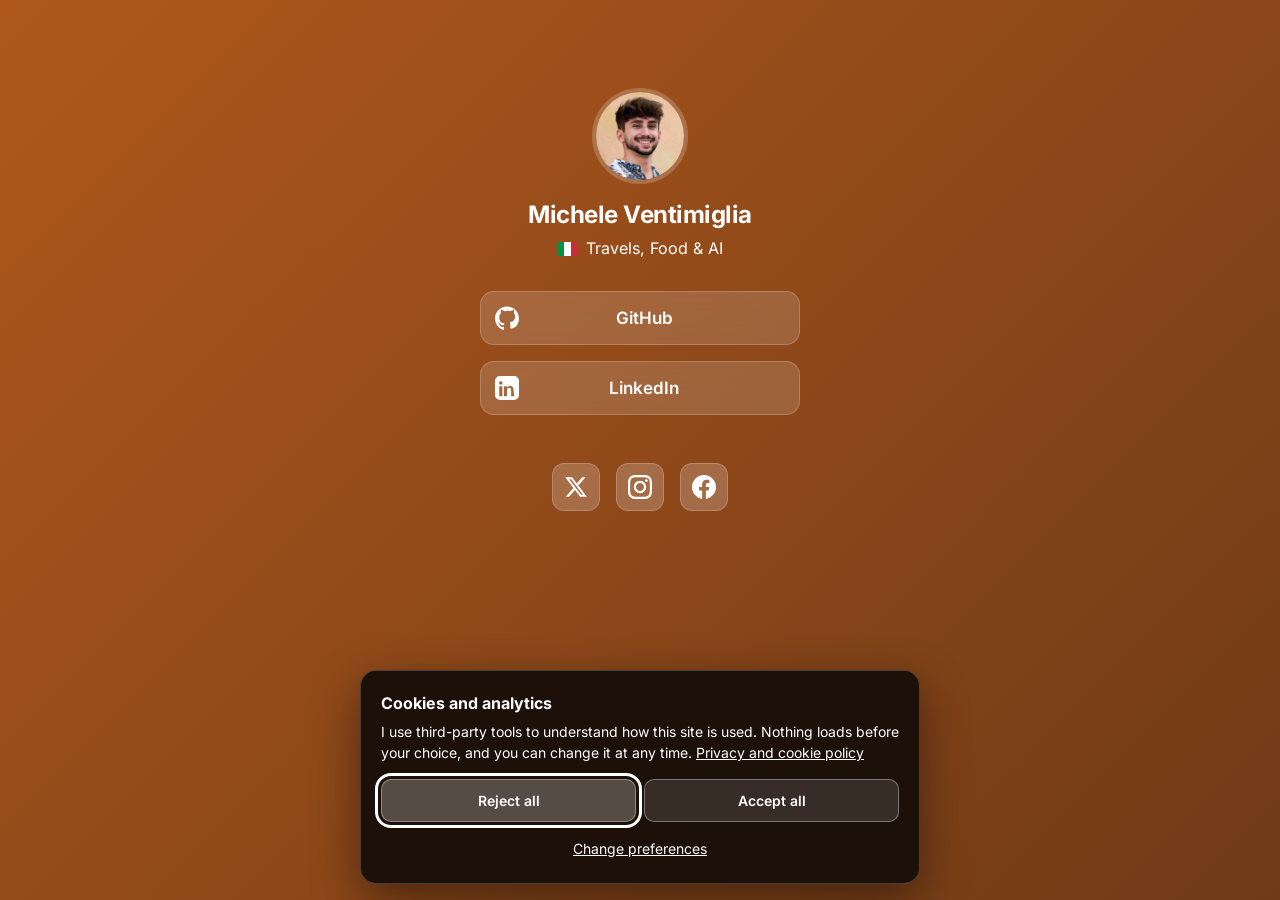
<file: index.html>
<!DOCTYPE html>
<html lang="en">
    <head>
        <meta charset="UTF-8">
        <meta name="viewport" content="width=device-width, initial-scale=1.0">
        <title>Michele Ventimiglia</title>
        <meta name="description" content="Michele Ventimiglia, AI engineer based in Milan. Links to GitHub, LinkedIn and socials.">
        <meta name="referrer" content="strict-origin-when-cross-origin">
        <meta http-equiv="Content-Security-Policy" content="default-src 'self'; script-src 'self' https://www.googletagmanager.com; connect-src 'self' https://*.google-analytics.com https://*.analytics.google.com https://*.googletagmanager.com https://*.g.doubleclick.net https://www.google.com; img-src 'self' data: https://*.google-analytics.com https://*.googletagmanager.com https://*.g.doubleclick.net https://www.google.com; style-src 'self' 'unsafe-inline'; font-src 'self'; frame-src https://www.googletagmanager.com https://td.doubleclick.net; object-src 'none'; base-uri 'self'; form-action 'none'">
        <link rel="preload" href="assets/fonts/inter-latin.woff2" as="font" type="font/woff2" crossorigin>
        <link rel="stylesheet" href="style.css">
    </head>
    <body>
        <a class="skip-link" href="#main">Skip to content</a>
        <!-- Main content -->
        <main class="main-content" id="main">
            <!-- Profile Section -->
            <div class="profile-section">
                <img src="profile.jpg" alt="Portrait of Michele Ventimiglia" width="96" height="96" class="profile-image">
                <h1 class="profile-name">Michele Ventimiglia</h1>
                <p class="profile-bio"><svg class="flag" viewBox="0 0 3 2" width="21" height="14" role="img" aria-label="Italy"><rect width="1" height="2" fill="#009246"/><rect x="1" width="1" height="2" fill="#fff"/><rect x="2" width="1" height="2" fill="#ce2b37"/></svg>Travels, Food &amp; AI</p>
            </div>

            <!-- Links Section -->
            <div class="links-section">
                <a href="https://github.com/MikiTwenty" target="_blank" class="link-button">
                    <span class="icon">
                        <svg xmlns="http://www.w3.org/2000/svg" fill="none" viewBox="0 0 24 24" width="24" height="24">
                            <path fill="currentColor" d="M12 .5C5.38.5 0 5.83 0 12.44c0 5.29 3.44 9.77 8.2 11.36.6.11.82-.26.82-.58 0-.29-.01-1.25-.02-2.27-3.34.73-4.04-1.64-4.04-1.64-.54-1.39-1.32-1.76-1.32-1.76-1.08-.74.08-.73.08-.73 1.19.09 1.82 1.24 1.82 1.24 1.06 1.81 2.78 1.29 3.45.98.11-.78.41-1.3.75-1.6-2.67-.3-5.47-1.35-5.47-6A4.66 4.66 0 0 1 6.07 7.1c-.13-.3-.55-1.52.12-3.14 0 0 1-.32 3.28 1.23a11.12 11.12 0 0 1 2.99-.4c1.01.01 2.03.14 2.98.4 2.29-1.56 3.28-1.23 3.28-1.23.66 1.62.24 2.84.12 3.14.77.84 1.23 1.93 1.23 3.18 0 4.66-2.8 5.7-5.47 6 .43.37.81 1.12.81 2.26 0 1.64-.01 2.97-.01 3.38 0 .32.22.7.83.58C20.57 22.21 24 17.73 24 12.44 24 5.83 18.62.5 12 .5z"/>
                        </svg>
                    </span>
                    <span class="link-text">GitHub</span>
                </a>
                <a href="https://linkedin.com/in/michele-ventimiglia" target="_blank" class="link-button">
                    <span class="icon">
                        <svg xmlns="http://www.w3.org/2000/svg" fill="none" viewBox="0 0 24 24" width="24" height="24">
                            <path fill="currentColor" d="M19 0h-14a5 5 0 0 0-5 5v14a5 5 0 0 0 5 5h14a5 5 0 0 0 5-5v-14a5 5 0 0 0-5-5Zm-11.66 20.34h-3.09v-10.12h3.09zm-1.54-11.49a1.8 1.8 0 1 1 0-3.6 1.8 1.8 0 0 1 0 3.6zm13.42 11.49h-3.09v-5.52c0-1.32-.03-3-1.91-3-1.91 0-2.2 1.49-2.2 2.89v5.63h-3.09v-10.12h2.97v1.38h.04c.41-.77 1.42-1.58 2.93-1.58 3.14 0 3.72 2.06 3.72 4.74z"/>
                        </svg>
                    </span>
                    <span class="link-text">LinkedIn</span>
                </a>
            </div>

            <!-- Social Icons Section -->
            <div class="social-section">
                <a href="https://twitter.com/MikiTwenty" target="_blank" class="social-icon active" title="Twitter/X">
                    <svg viewBox="0 0 24 24" fill="currentColor">
                        <path d="M18.244 2.25h3.308l-7.227 8.26 8.502 11.24H16.17l-5.214-6.817L4.99 21.75H1.68l7.73-8.835L1.254 2.25H8.08l4.713 6.231zm-1.161 17.52h1.833L7.084 4.126H5.117z"/>
                    </svg>
                </a>

                <a href="https://instagram.com/miki.twenty" target="_blank" class="social-icon active" title="Instagram">
                    <svg viewBox="0 0 24 24" fill="currentColor">
                        <path d="M12 2.163c3.204 0 3.584.012 4.85.07 3.252.148 4.771 1.691 4.919 4.919.058 1.265.069 1.645.069 4.849 0 3.205-.012 3.584-.069 4.849-.149 3.225-1.664 4.771-4.919 4.919-1.266.058-1.644.07-4.85.07-3.204 0-3.584-.012-4.849-.07-3.26-.149-4.771-1.699-4.919-4.92-.058-1.265-.07-1.644-.07-4.849 0-3.204.013-3.583.07-4.849.149-3.227 1.664-4.771 4.919-4.919 1.266-.057 1.645-.069 4.849-.069zm0-2.163c-3.259 0-3.667.014-4.947.072-4.358.2-6.78 2.618-6.98 6.98-.059 1.281-.073 1.689-.073 4.948 0 3.259.014 3.668.072 4.948.2 4.358 2.618 6.78 6.98 6.98 1.281.058 1.689.072 4.948.072 3.259 0 3.668-.014 4.948-.072 4.354-.2 6.782-2.618 6.979-6.98.059-1.28.073-1.689.073-4.948 0-3.259-.014-3.667-.072-4.947-.196-4.354-2.617-6.78-6.979-6.98-1.281-.059-1.69-.073-4.949-.073zm0 5.838c-3.403 0-6.162 2.759-6.162 6.162s2.759 6.163 6.162 6.163 6.162-2.759 6.162-6.163c0-3.403-2.759-6.162-6.162-6.162zm0 10.162c-2.209 0-4-1.79-4-4 0-2.209 1.791-4 4-4s4 1.791 4 4c0 2.21-1.791 4-4 4zm6.406-11.845c-.796 0-1.441.645-1.441 1.44s.645 1.44 1.441 1.44c.795 0 1.439-.645 1.439-1.44s-.644-1.44-1.439-1.44z"/>
                    </svg>
                </a>

                <a href="https://facebook.com/miketwenty" target="_blank" class="social-icon active" title="Facebook">
                    <svg viewBox="0 0 24 24" fill="currentColor">
                        <path d="M24 12.073c0-6.627-5.373-12-12-12s-12 5.373-12 12c0 5.99 4.388 10.954 10.125 11.854v-8.385H7.078v-3.47h3.047V9.43c0-3.007 1.792-4.669 4.533-4.669 1.312 0 2.686.235 2.686.235v2.953H15.83c-1.491 0-1.956.925-1.956 1.874v2.25h3.328l-.532 3.47h-2.796v8.385C19.612 23.027 24 18.062 24 12.073z"/>
                    </svg>
                </a>
            </div>
        </main>

        <footer class="site-footer">
            <span>© 2026 Michele Ventimiglia</span>
            <span aria-hidden="true">·</span>
            <a href="privacy.html">Privacy &amp; Cookie</a>
            <span aria-hidden="true">·</span>
            <a href="privacy.html#legal">Legal notice</a>
            <span aria-hidden="true">·</span>
            <button type="button" class="linklike" data-cc-open>Cookie settings</button>
        </footer>

        <script src="consent.js"></script>
        <script src="script.js"></script>
    </body>
</html>
</file>
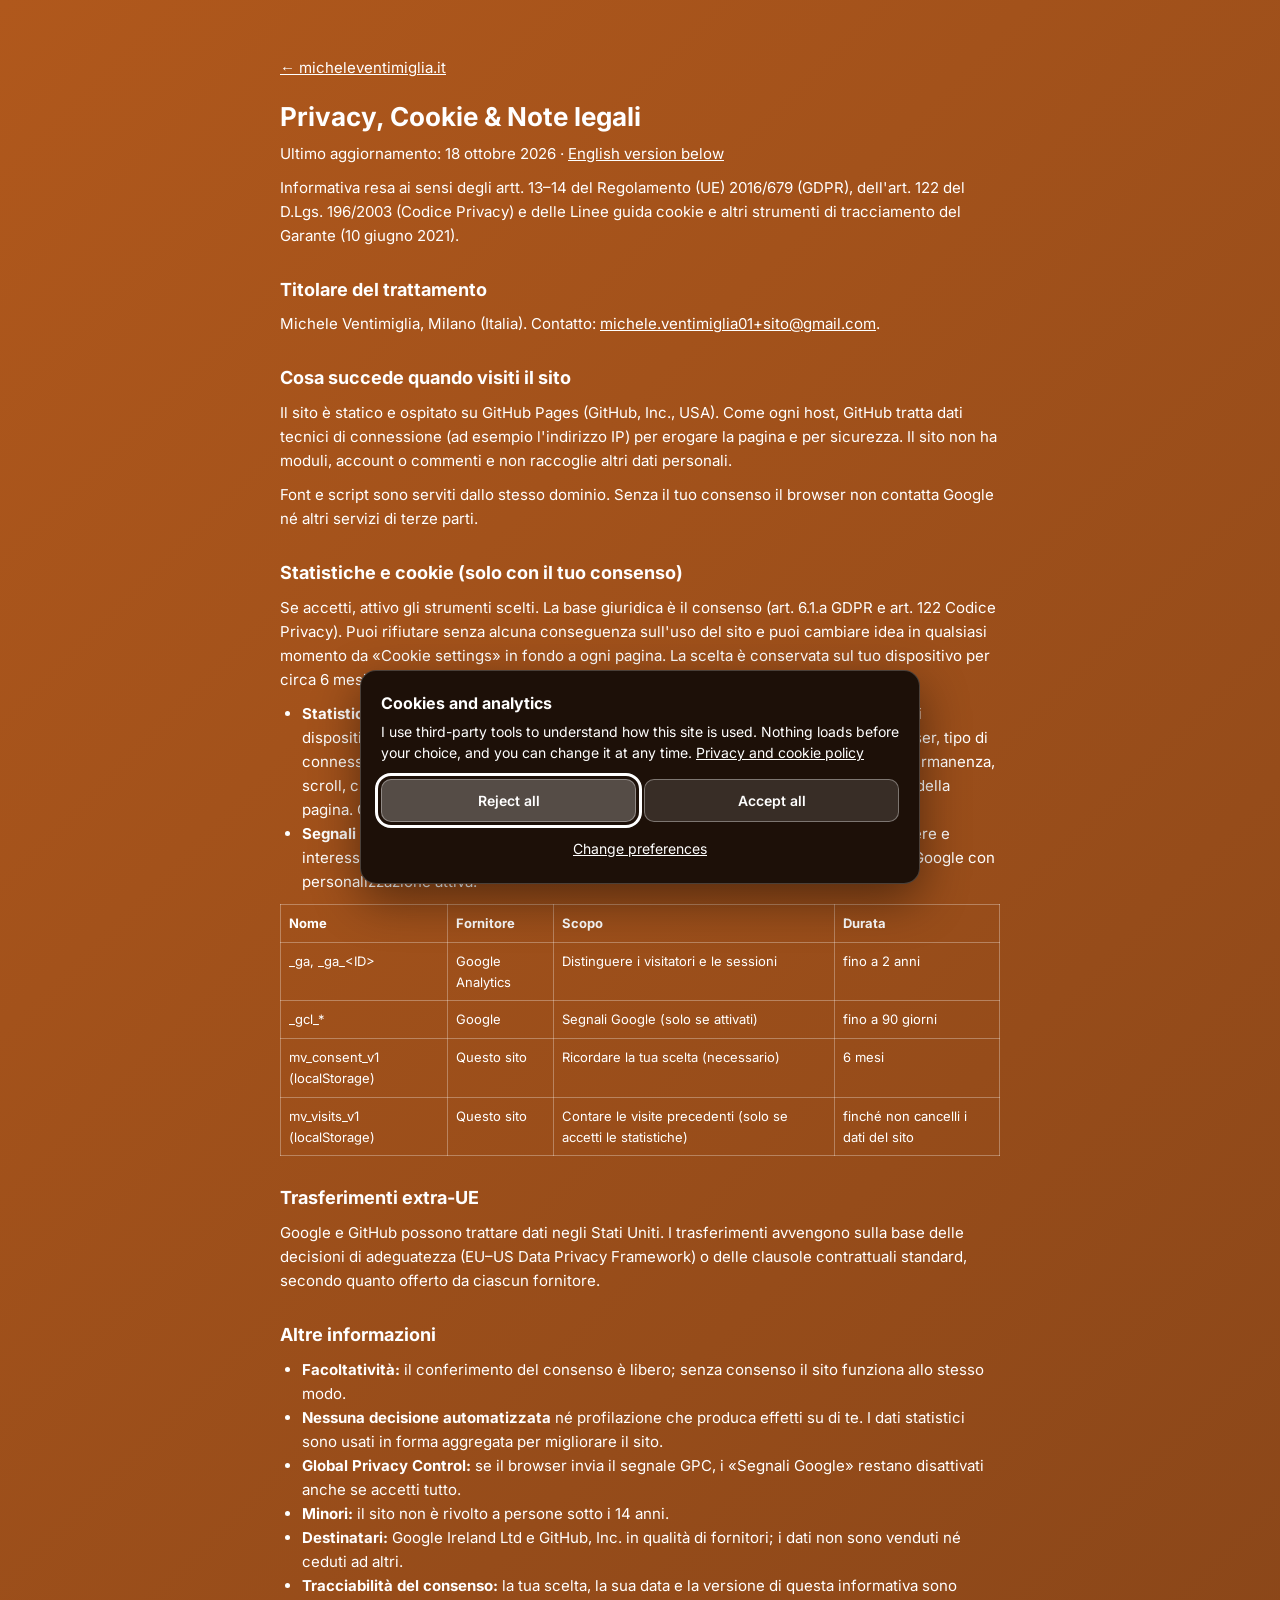
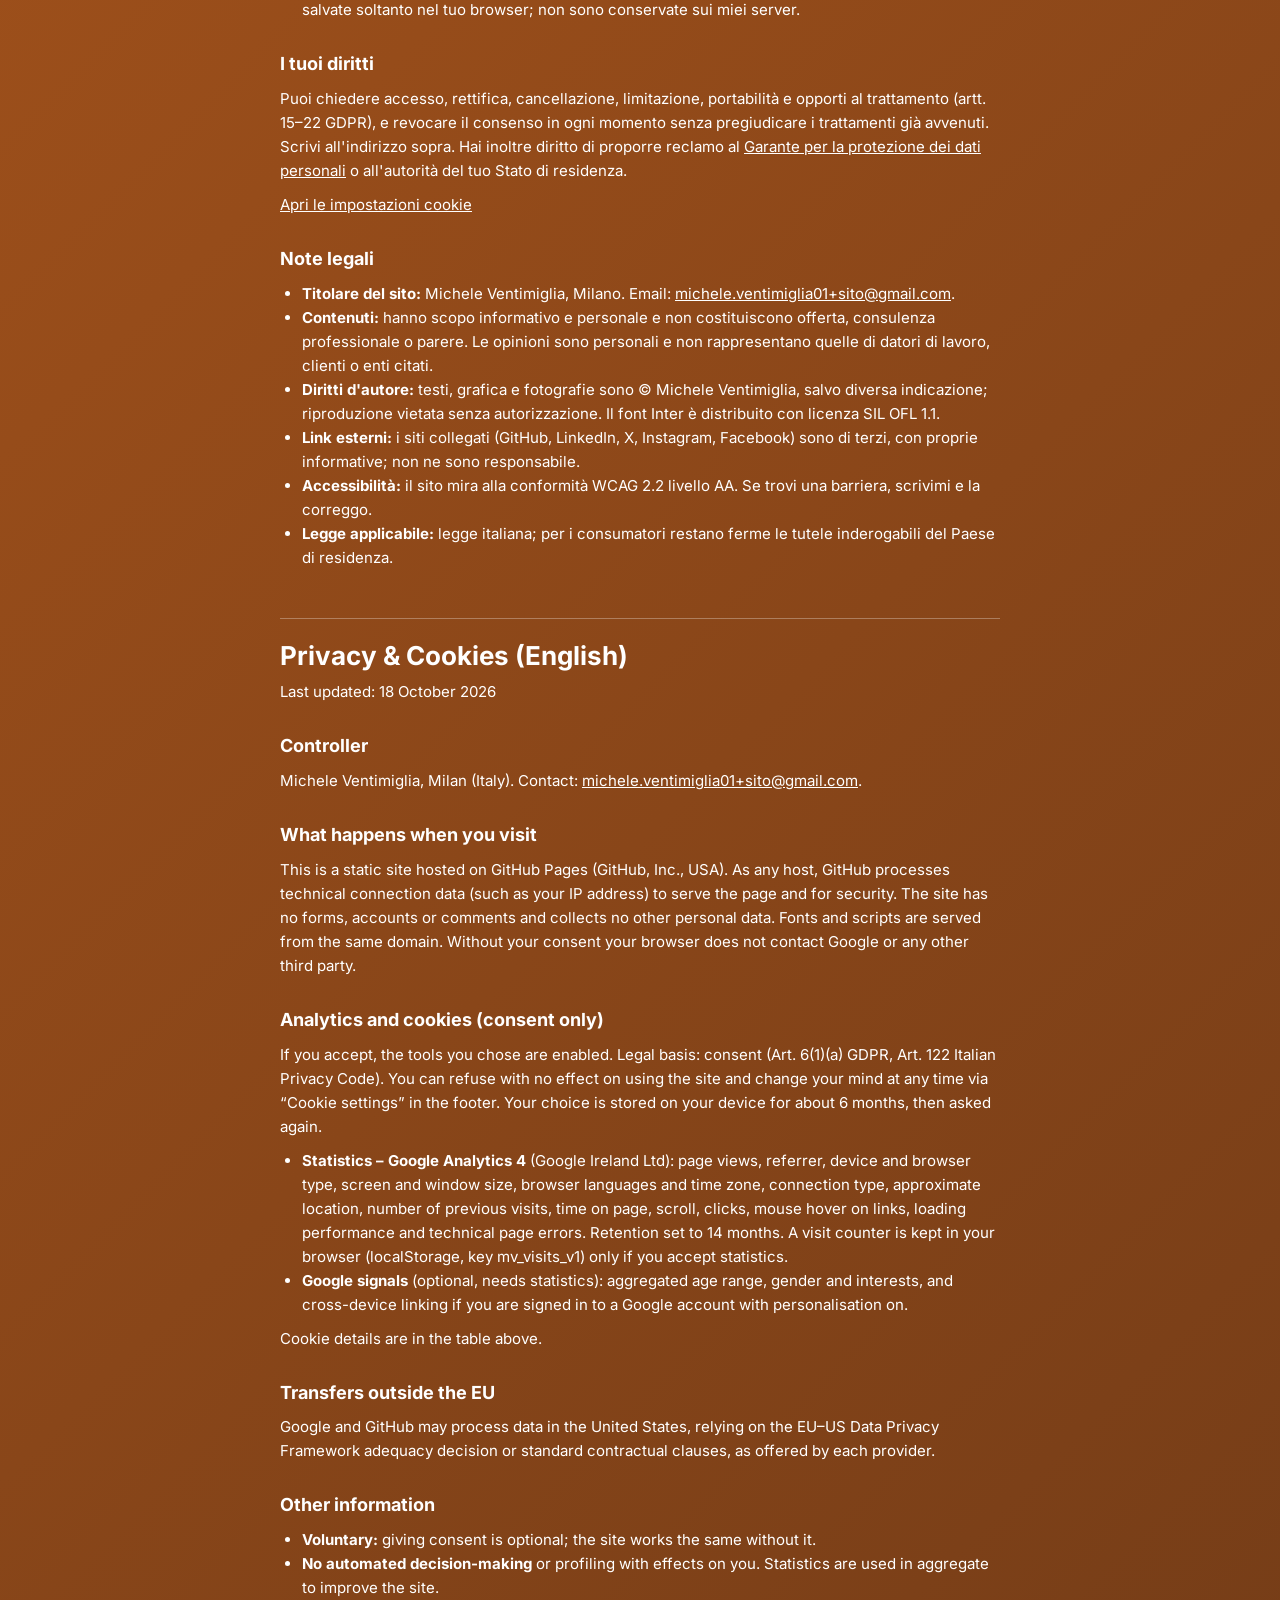
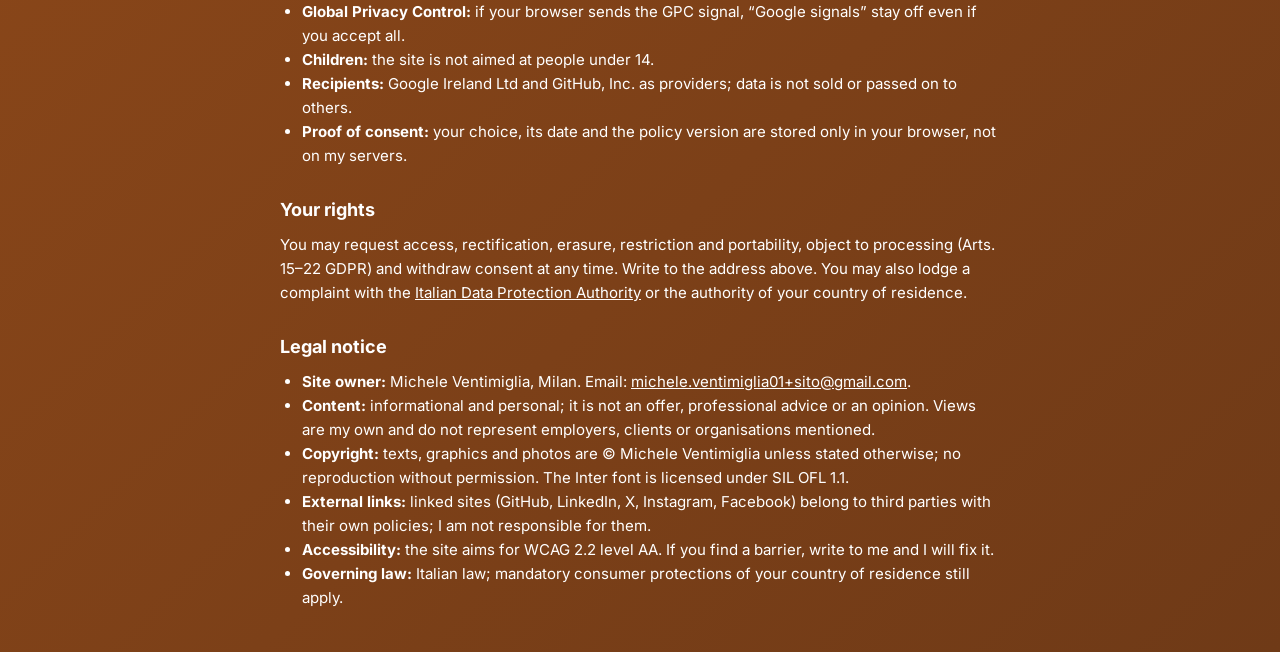
<file: privacy.html>
<!DOCTYPE html>
<html lang="it">
    <head>
        <meta charset="UTF-8">
        <meta name="viewport" content="width=device-width, initial-scale=1.0">
        <meta name="robots" content="noindex">
        <meta name="referrer" content="strict-origin-when-cross-origin">
        <meta http-equiv="Content-Security-Policy" content="default-src 'self'; script-src 'self' https://www.googletagmanager.com; connect-src 'self' https://*.google-analytics.com https://*.analytics.google.com https://*.googletagmanager.com https://*.g.doubleclick.net https://www.google.com; img-src 'self' data: https://*.google-analytics.com https://*.googletagmanager.com https://*.g.doubleclick.net https://www.google.com; style-src 'self' 'unsafe-inline'; font-src 'self'; frame-src https://www.googletagmanager.com https://td.doubleclick.net; object-src 'none'; base-uri 'self'; form-action 'none'">
        <title>Privacy, Cookie &amp; Legal · Michele Ventimiglia</title>
        <link rel="preload" href="assets/fonts/inter-latin.woff2" as="font" type="font/woff2" crossorigin>
        <link rel="stylesheet" href="style.css">
        <style>
            .doc { width: 100%; max-width: 720px; padding-top: 24px; line-height: 1.6; font-size: 15px; }
            .doc h1 { font-size: 26px; margin-bottom: 4px; }
            .doc h2 { font-size: 18px; margin: 28px 0 8px; }
            .doc p, .doc ul { margin-bottom: 10px; }
            .doc ul { padding-left: 22px; }
            .doc a { color: #fff; }
            .doc table { width: 100%; border-collapse: collapse; font-size: 13px; margin-bottom: 10px; }
            .doc th, .doc td { text-align: left; vertical-align: top; padding: 8px; border: 1px solid rgba(255, 255, 255, 0.3); }
            .doc .lang { margin-top: 48px; padding-top: 16px; border-top: 1px solid rgba(255, 255, 255, 0.3); }
            .doc .back { display: inline-block; margin-bottom: 16px; }
        </style>
    </head>
    <body>
        <main class="doc">
            <a class="back" href="./">← micheleventimiglia.it</a>

            <h1>Privacy, Cookie &amp; Note legali</h1>
            <p>Ultimo aggiornamento: 18 ottobre 2026 · <a href="#en">English version below</a></p>
            <p>Informativa resa ai sensi degli artt. 13–14 del Regolamento (UE) 2016/679 (GDPR), dell'art. 122 del D.Lgs. 196/2003 (Codice Privacy) e delle Linee guida cookie e altri strumenti di tracciamento del Garante (10 giugno 2021).</p>

            <h2>Titolare del trattamento</h2>
            <p>Michele Ventimiglia, Milano (Italia). Contatto: <a href="mailto:michele.ventimiglia01+sito@gmail.com">michele.ventimiglia01+sito@gmail.com</a>.</p>

            <h2>Cosa succede quando visiti il sito</h2>
            <p>Il sito è statico e ospitato su GitHub Pages (GitHub, Inc., USA). Come ogni host, GitHub tratta dati tecnici di connessione (ad esempio l'indirizzo IP) per erogare la pagina e per sicurezza. Il sito non ha moduli, account o commenti e non raccoglie altri dati personali.</p>
            <p>Font e script sono serviti dallo stesso dominio. Senza il tuo consenso il browser non contatta Google né altri servizi di terze parti.</p>

            <h2>Statistiche e cookie (solo con il tuo consenso)</h2>
            <p>Se accetti, attivo gli strumenti scelti. La base giuridica è il consenso (art. 6.1.a GDPR e art. 122 Codice Privacy). Puoi rifiutare senza alcuna conseguenza sull'uso del sito e puoi cambiare idea in qualsiasi momento da «Cookie settings» in fondo a ogni pagina. La scelta è conservata sul tuo dispositivo per circa 6 mesi, poi ti viene richiesta di nuovo.</p>
            <ul>
                <li><strong>Statistiche – Google Analytics 4</strong> (Google Ireland Ltd): pagine viste, provenienza, tipo di dispositivo e browser, dimensione di schermo e finestra, lingue e fuso orario del browser, tipo di connessione, area geografica approssimativa, numero di visite precedenti, tempo di permanenza, scroll, click, passaggio del mouse sui link, prestazioni di caricamento ed errori tecnici della pagina. Conservazione impostata a 14 mesi.</li>
                <li><strong>Segnali Google</strong> (facoltativo, richiede le statistiche): dati aggregati su fascia di età, genere e interessi e collegamento tra i tuoi dispositivi, se hai effettuato l'accesso a un account Google con personalizzazione attiva.</li>
            </ul>
            <table>
                <thead><tr><th>Nome</th><th>Fornitore</th><th>Scopo</th><th>Durata</th></tr></thead>
                <tbody>
                    <tr><td>_ga, _ga_&lt;ID&gt;</td><td>Google Analytics</td><td>Distinguere i visitatori e le sessioni</td><td>fino a 2 anni</td></tr>
                    <tr><td>_gcl_*</td><td>Google</td><td>Segnali Google (solo se attivati)</td><td>fino a 90 giorni</td></tr>
                    <tr><td>mv_consent_v1 (localStorage)</td><td>Questo sito</td><td>Ricordare la tua scelta (necessario)</td><td>6 mesi</td></tr>
                    <tr><td>mv_visits_v1 (localStorage)</td><td>Questo sito</td><td>Contare le visite precedenti (solo se accetti le statistiche)</td><td>finché non cancelli i dati del sito</td></tr>
                </tbody>
            </table>

            <h2>Trasferimenti extra-UE</h2>
            <p>Google e GitHub possono trattare dati negli Stati Uniti. I trasferimenti avvengono sulla base delle decisioni di adeguatezza (EU–US Data Privacy Framework) o delle clausole contrattuali standard, secondo quanto offerto da ciascun fornitore.</p>

            <h2>Altre informazioni</h2>
            <ul>
                <li><strong>Facoltatività:</strong> il conferimento del consenso è libero; senza consenso il sito funziona allo stesso modo.</li>
                <li><strong>Nessuna decisione automatizzata</strong> né profilazione che produca effetti su di te. I dati statistici sono usati in forma aggregata per migliorare il sito.</li>
                <li><strong>Global Privacy Control:</strong> se il browser invia il segnale GPC, i «Segnali Google» restano disattivati anche se accetti tutto.</li>
                <li><strong>Minori:</strong> il sito non è rivolto a persone sotto i 14 anni.</li>
                <li><strong>Destinatari:</strong> Google Ireland Ltd e GitHub, Inc. in qualità di fornitori; i dati non sono venduti né ceduti ad altri.</li>
                <li><strong>Tracciabilità del consenso:</strong> la tua scelta, la sua data e la versione di questa informativa sono salvate soltanto nel tuo browser; non sono conservate sui miei server.</li>
            </ul>

            <h2>I tuoi diritti</h2>
            <p>Puoi chiedere accesso, rettifica, cancellazione, limitazione, portabilità e opporti al trattamento (artt. 15–22 GDPR), e revocare il consenso in ogni momento senza pregiudicare i trattamenti già avvenuti. Scrivi all'indirizzo sopra. Hai inoltre diritto di proporre reclamo al <a href="https://www.garanteprivacy.it">Garante per la protezione dei dati personali</a> o all'autorità del tuo Stato di residenza.</p>

            <p><button type="button" class="linklike" data-cc-open>Apri le impostazioni cookie</button></p>

            <h2 id="legal">Note legali</h2>
            <ul>
                <li><strong>Titolare del sito:</strong> Michele Ventimiglia, Milano. Email: <a href="mailto:michele.ventimiglia01+sito@gmail.com">michele.ventimiglia01+sito@gmail.com</a>.</li>
                <!-- Se il sito è usato per un'attività professionale con partita IVA, aggiungere qui P. IVA e REA/albo (art. 7 D.Lgs. 70/2003). -->
                <li><strong>Contenuti:</strong> hanno scopo informativo e personale e non costituiscono offerta, consulenza professionale o parere. Le opinioni sono personali e non rappresentano quelle di datori di lavoro, clienti o enti citati.</li>
                <li><strong>Diritti d'autore:</strong> testi, grafica e fotografie sono © Michele Ventimiglia, salvo diversa indicazione; riproduzione vietata senza autorizzazione. Il font Inter è distribuito con licenza SIL OFL 1.1.</li>
                <li><strong>Link esterni:</strong> i siti collegati (GitHub, LinkedIn, X, Instagram, Facebook) sono di terzi, con proprie informative; non ne sono responsabile.</li>
                <li><strong>Accessibilità:</strong> il sito mira alla conformità WCAG 2.2 livello AA. Se trovi una barriera, scrivimi e la correggo.</li>
                <li><strong>Legge applicabile:</strong> legge italiana; per i consumatori restano ferme le tutele inderogabili del Paese di residenza.</li>
            </ul>

            <section class="lang" id="en" lang="en">
                <h1>Privacy &amp; Cookies (English)</h1>
                <p>Last updated: 18 October 2026</p>

                <h2>Controller</h2>
                <p>Michele Ventimiglia, Milan (Italy). Contact: <a href="mailto:michele.ventimiglia01+sito@gmail.com">michele.ventimiglia01+sito@gmail.com</a>.</p>

                <h2>What happens when you visit</h2>
                <p>This is a static site hosted on GitHub Pages (GitHub, Inc., USA). As any host, GitHub processes technical connection data (such as your IP address) to serve the page and for security. The site has no forms, accounts or comments and collects no other personal data. Fonts and scripts are served from the same domain. Without your consent your browser does not contact Google or any other third party.</p>

                <h2>Analytics and cookies (consent only)</h2>
                <p>If you accept, the tools you chose are enabled. Legal basis: consent (Art. 6(1)(a) GDPR, Art. 122 Italian Privacy Code). You can refuse with no effect on using the site and change your mind at any time via “Cookie settings” in the footer. Your choice is stored on your device for about 6 months, then asked again.</p>
                <ul>
                    <li><strong>Statistics – Google Analytics 4</strong> (Google Ireland Ltd): page views, referrer, device and browser type, screen and window size, browser languages and time zone, connection type, approximate location, number of previous visits, time on page, scroll, clicks, mouse hover on links, loading performance and technical page errors. Retention set to 14 months. A visit counter is kept in your browser (localStorage, key mv_visits_v1) only if you accept statistics.</li>
                    <li><strong>Google signals</strong> (optional, needs statistics): aggregated age range, gender and interests, and cross-device linking if you are signed in to a Google account with personalisation on.</li>
                </ul>
                <p>Cookie details are in the table above.</p>

                <h2>Transfers outside the EU</h2>
                <p>Google and GitHub may process data in the United States, relying on the EU–US Data Privacy Framework adequacy decision or standard contractual clauses, as offered by each provider.</p>

                <h2>Other information</h2>
                <ul>
                    <li><strong>Voluntary:</strong> giving consent is optional; the site works the same without it.</li>
                    <li><strong>No automated decision-making</strong> or profiling with effects on you. Statistics are used in aggregate to improve the site.</li>
                    <li><strong>Global Privacy Control:</strong> if your browser sends the GPC signal, “Google signals” stay off even if you accept all.</li>
                    <li><strong>Children:</strong> the site is not aimed at people under 14.</li>
                    <li><strong>Recipients:</strong> Google Ireland Ltd and GitHub, Inc. as providers; data is not sold or passed on to others.</li>
                    <li><strong>Proof of consent:</strong> your choice, its date and the policy version are stored only in your browser, not on my servers.</li>
                </ul>

                <h2>Your rights</h2>
                <p>You may request access, rectification, erasure, restriction and portability, object to processing (Arts. 15–22 GDPR) and withdraw consent at any time. Write to the address above. You may also lodge a complaint with the <a href="https://www.garanteprivacy.it">Italian Data Protection Authority</a> or the authority of your country of residence.</p>

                <h2 id="legal-en">Legal notice</h2>
                <ul>
                    <li><strong>Site owner:</strong> Michele Ventimiglia, Milan. Email: <a href="mailto:michele.ventimiglia01+sito@gmail.com">michele.ventimiglia01+sito@gmail.com</a>.</li>
                    <li><strong>Content:</strong> informational and personal; it is not an offer, professional advice or an opinion. Views are my own and do not represent employers, clients or organisations mentioned.</li>
                    <li><strong>Copyright:</strong> texts, graphics and photos are © Michele Ventimiglia unless stated otherwise; no reproduction without permission. The Inter font is licensed under SIL OFL 1.1.</li>
                    <li><strong>External links:</strong> linked sites (GitHub, LinkedIn, X, Instagram, Facebook) belong to third parties with their own policies; I am not responsible for them.</li>
                    <li><strong>Accessibility:</strong> the site aims for WCAG 2.2 level AA. If you find a barrier, write to me and I will fix it.</li>
                    <li><strong>Governing law:</strong> Italian law; mandatory consumer protections of your country of residence still apply.</li>
                </ul>
            </section>
        </main>

        <script src="consent.js"></script>
    </body>
</html>
</file>
<file: style.css>
@font-face {
    font-family: "Inter";
    font-style: normal;
    font-weight: 400 700;
    font-display: swap;
    src: url("assets/fonts/inter-latin.woff2") format("woff2");
    unicode-range: U+0000-00FF, U+0131, U+0152-0153, U+02BB-02BC, U+02C6, U+02DA, U+02DC, U+0304, U+0308, U+0329, U+2000-206F, U+20AC, U+2122, U+2191, U+2193, U+2212, U+2215, U+FEFF, U+FFFD;
}

* {
    margin: 0;
    padding: 0;
    box-sizing: border-box;
}

body {
    font-family: "Inter", -apple-system, BlinkMacSystemFont, "Segoe UI", "Roboto", sans-serif;
    background: linear-gradient(135deg, #b0581c 0%, #6f3a17 100%);
    min-height: 100vh;
    display: flex;
    flex-direction: column;
    align-items: center;
    justify-content: flex-start;
    padding: 32px 16px;
    color: white;
}

.main-content {
    flex: 1 0 auto;
    display: flex;
    flex-direction: column;
    align-items: center;
    justify-content: flex-start;
    min-height: 0;
    width: 100%;
    padding-top: 56px;
}

/* Profile Section */
.profile-section {
    display: flex;
    flex-direction: column;
    align-items: center;
    text-align: center;
    margin-bottom: 32px;
    animation: fadeInUp 0.6s ease-out;
}

.profile-image {
    width: 96px;
    height: 96px;
    border-radius: 50%;
    border: 4px solid rgba(255, 255, 255, 0.2);
    margin-bottom: 16px;
    transition: transform 0.3s ease;
}

.profile-image:hover {
    transform: scale(1.05);
}

.profile-name {
    font-size: 24px;
    font-weight: 700;
    margin-bottom: 8px;
    letter-spacing: -0.02em;
}

.profile-bio {
    font-size: 16px;
    font-weight: 400;
    opacity: 1;
    max-width: 320px;
    line-height: 1.4;
}

.flag {
    display: inline-block;
    vertical-align: -2px;
    margin-right: 8px;
    border-radius: 2px;
}

/* Links Section */
.links-section {
    display: flex;
    flex-direction: column;
    gap: 16px;
    width: 100%;
    max-width: 320px;
}

.link-button {
    display: flex;
    align-items: center;
    justify-content: center;
    padding: 16px 20px;
    background: rgba(255, 255, 255, 0.15);
    backdrop-filter: blur(10px);
    border: 1px solid rgba(255, 255, 255, 0.2);
    border-radius: 14px;
    text-decoration: none;
    color: white;
    font-weight: 600;
    font-size: 17px;
    transition: all 0.3s ease;
    position: relative;
    overflow: hidden;
    transform: translateY(0);
}

.link-button::before {
    content: "";
    position: absolute;
    top: 0;
    left: -100%;
    width: 100%;
    height: 100%;
    background: linear-gradient(90deg, transparent, rgba(255, 255, 255, 0.2), transparent);
    transition: left 0.6s;
}

.link-button:hover::before {
    left: 100%;
}

.link-button:hover {
    background: rgba(255, 255, 255, 0.25);
    transform: translateY(-2px);
    box-shadow: 0 8px 32px rgba(0, 0, 0, 0.2);
    border-color: rgba(255, 255, 255, 0.3);
}

.link-text {
    position: relative;
    z-index: 1;
}

.icon {
    display: inline-flex;
    align-items: center;
    justify-content: center;
    margin-right: 16px;
    position: absolute;
    left: 14px;
}

.link-button .link-text {
    width: 100%;
    text-align: center;
    padding-left: 8px;
}

/* Social Icons Section */
.social-section {
    display: flex;
    justify-content: center;
    gap: 16px;
    padding: 0 16px;
    box-sizing: border-box;
    margin-top: 48px;
    width: 100%;
    max-width: 320px;
}

.social-icon {
    width: 48px;
    height: 48px;
    display: flex;
    align-items: center;
    justify-content: center;
    background: rgba(255, 255, 255, 0.2);
    border-color: rgba(255, 255, 255, 0.3);
    border: 1px solid rgba(255, 255, 255, 0.2);
    border-radius: 12px;
    color: white;
    text-decoration: none;
    transition: all 0.3s ease;
    backdrop-filter: blur(10px);
}

.social-icon svg {
    width: 24px;
    height: 24px;
    transition: transform 0.3s ease;
}

.social-icon.active:hover {
    background: rgba(255, 255, 255, 0.3);
    transform: translateY(-2px);
    box-shadow: 0 8px 24px rgba(0, 0, 0, 0.2);
}

.social-icon:hover svg {
    transform: scale(1.1);
}

/* Accessibility */
.skip-link {
    position: absolute;
    left: 16px;
    top: -64px;
    padding: 10px 16px;
    background: #1d1008;
    color: #fff;
    border-radius: 8px;
    z-index: 1100;
}

.skip-link:focus {
    top: 16px;
}

a:focus-visible,
button:focus-visible,
input:focus-visible {
    outline: 3px solid #fff;
    outline-offset: 3px;
}

/* Footer */
.site-footer {
    flex-shrink: 0;
    display: flex;
    flex-wrap: wrap;
    justify-content: center;
    gap: 8px;
    align-items: center;
    margin-top: 40px;
    font-size: 13px;
}

.site-footer a,
.linklike {
    color: white;
    opacity: 1;
    background: none;
    border: 0;
    padding: 0;
    font: inherit;
    text-decoration: underline;
    cursor: pointer;
}

.site-footer a:hover,
.linklike:hover {
    opacity: 1;
}

/* Cookie banner */
#cc {
    position: fixed;
    left: 16px;
    right: 16px;
    bottom: 16px;
    max-width: 560px;
    margin: 0 auto;
    padding: 20px;
    background: #1d1008;
    color: #fff;
    border: 1px solid rgba(255, 255, 255, 0.2);
    border-radius: 16px;
    box-shadow: 0 16px 48px rgba(0, 0, 0, 0.45);
    font-size: 14px;
    line-height: 1.5;
    z-index: 1000;
    max-height: calc(100vh - 32px);
    overflow-y: auto;
}

#cc h2 {
    font-size: 16px;
    margin-bottom: 6px;
}

#cc a {
    color: #fff;
}

.cc-opts {
    display: flex;
    flex-direction: column;
    gap: 12px;
    margin-top: 14px;
}

.cc-opts[hidden] {
    display: none;
}

.cc-opt {
    display: flex;
    gap: 10px;
    align-items: flex-start;
    cursor: pointer;
}

.cc-opt input {
    margin-top: 4px;
    width: 16px;
    height: 16px;
    flex-shrink: 0;
    accent-color: #cf763a;
}

.cc-opt small {
    display: block;
    opacity: 0.75;
}

.cc-actions {
    display: flex;
    flex-wrap: wrap;
    gap: 8px;
    margin-top: 16px;
}

.cc-actions button {
    flex: 1 1 120px;
    padding: 10px 14px;
    font: inherit;
    font-weight: 600;
    color: #fff;
    background: rgba(255, 255, 255, 0.12);
    border: 1px solid rgba(255, 255, 255, 0.35);
    border-radius: 10px;
    cursor: pointer;
}

#cc .cc-link {
    display: block;
    margin: 12px auto 0;
    padding: 4px;
    background: none;
    border: 0;
    color: #fff;
    font: inherit;
    text-decoration: underline;
    cursor: pointer;
}

#cc .cc-link[hidden] {
    display: none;
}

#cc .cc-save {
    margin-top: 4px;
    padding: 10px 14px;
    font: inherit;
    font-weight: 600;
    color: #fff;
    background: rgba(255, 255, 255, 0.12);
    border: 1px solid rgba(255, 255, 255, 0.35);
    border-radius: 10px;
    cursor: pointer;
}

.cc-actions button:hover,
#cc .cc-save:hover,
.cc-actions button:focus-visible {
    background: rgba(255, 255, 255, 0.25);
}

/* Animations */
@keyframes fadeInUp {
    from {
        opacity: 0;
        transform: translateY(30px);
    }
    to {
        opacity: 1;
        transform: translateY(0);
    }
}

.link-button {
    animation: fadeInUp 0.6s ease-out;
    animation-fill-mode: both;
}

.link-button:nth-child(1) {
    animation-delay: 0.1s;
}
.link-button:nth-child(2) {
    animation-delay: 0.2s;
}
.link-button:nth-child(3) {
    animation-delay: 0.3s;
}
.link-button:nth-child(4) {
    animation-delay: 0.4s;
}

.social-icon {
    animation: fadeInUp 0.6s ease-out;
    animation-fill-mode: both;
}

.social-icon:nth-child(1) {
    animation-delay: 0.5s;
}
.social-icon:nth-child(2) {
    animation-delay: 0.6s;
}
.social-icon:nth-child(3) {
    animation-delay: 0.7s;
}
.social-icon:nth-child(4) {
    animation-delay: 0.8s;
}
.social-icon:nth-child(5) {
    animation-delay: 0.9s;
}
.social-icon:nth-child(6) {
    animation-delay: 1s;
}

/* Responsive Design */
@media (max-width: 600px) {
    .main-content {
        justify-content: center;
        padding-top: 0;
    }

    .profile-section {
        margin-bottom: 24px;
    }

    .profile-image {
        width: 80px;
        height: 80px;
        margin-bottom: 12px;
    }
    .profile-name {
        font-size: 22px;
    }
    .profile-bio {
        font-size: 14px;
        padding: 0 16px;
    }

    .links-section {
        width: 100%;
        max-width: 320px;
        gap: 12px;
    }
    .link-button {
        padding: 14px 20px;
        font-size: 16px;
        border-radius: 12px;
        position: relative;
    }
    .link-text {
        font-size: 16px;
        letter-spacing: 0;
    }
    .icon {
        width: 22px;
        height: 22px;
        display: flex;
        align-items: center;
        justify-content: center;
        left: 14px;
    }

    .social-section {
        gap: 12px;
        justify-content: center;
        width: 100%;
        max-width: 320px;
        padding: 0 16px;
        margin-top: 32px;
    }
    .social-icon {
        width: 48px;
        height: 48px;
        border-radius: 12px;
    }
    .social-icon svg {
        width: 24px;
        height: 24px;
    }
}
</file>
